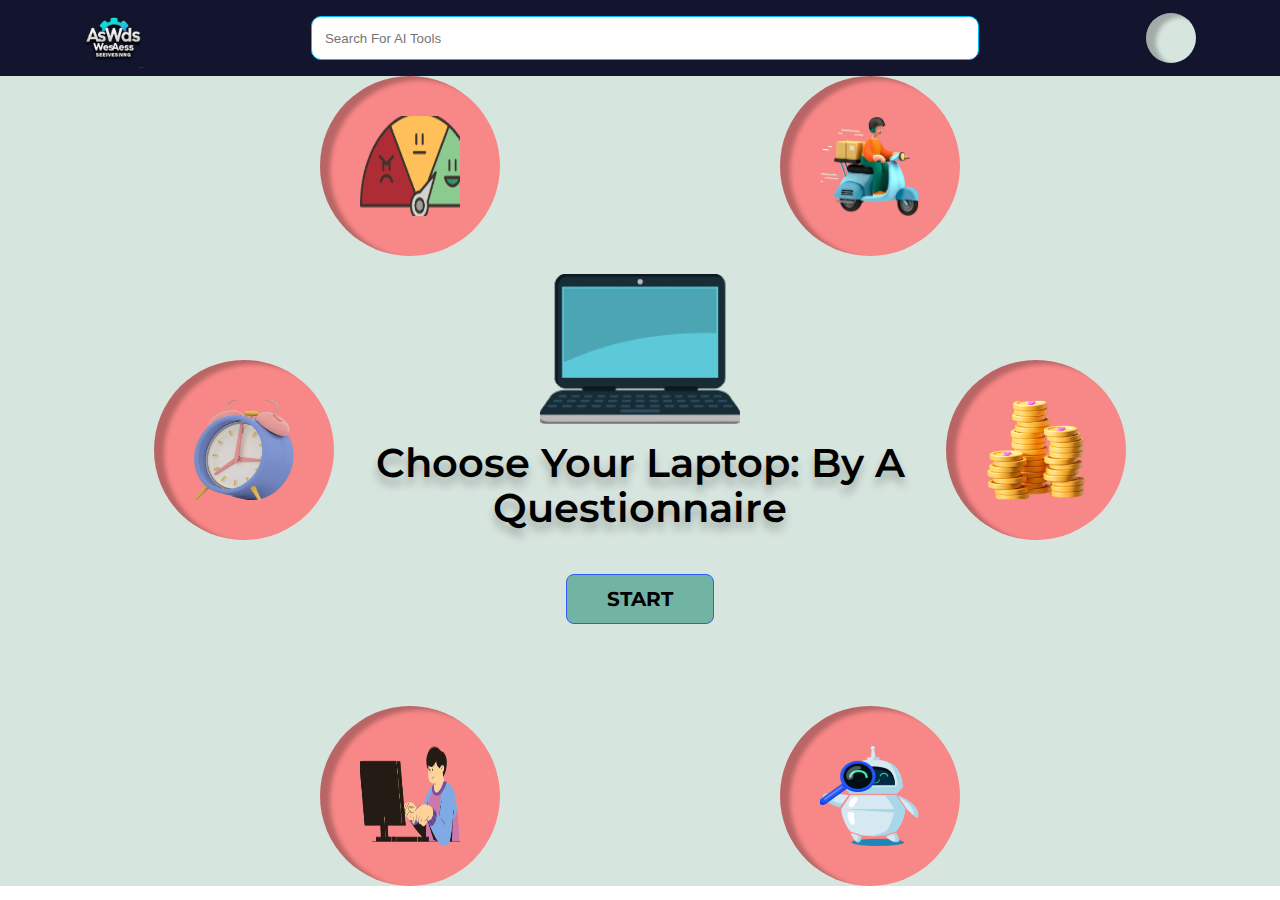
<file: Laptop/index.html>
<!DOCTYPE html>
<html lang="en">
  <head>
    <title>Rajasthan hackathon</title>
    <link rel="stylesheet" href="style.css">
  </head>
  <body>
    <nav class="nav">
        <img src="./public/logo.png" width="60" height="60"/>
        <input class="search" placeholder="Search For AI Tools" />
        <div class="profile"></div>
    </nav>
    <main class="main">
      <div class="center">
        <img src="./public/laptop.png" alt="laptop" width="200" height="150" />
        <h1 id="question">Choose Your Laptop: By A Questionnaire</h1>
        <button class="startbtn">
          <a href="./quiz.html" class="start">START</a>
        </button>
      </div>
      <div class="circle">
        <img src="./public/quiz laptop/t (8) 5.png" alt="circle 1" width="100" height="100" />
      </div>
      <div class="circle1">
        <img src="./public/quiz laptop/t (8) 9.png" alt="circle 2" width="100" height="100" />
      </div>
      <div class="circle2">
        <img src="./public/quiz laptop/t (8) 4.png" alt="circle 3" width="100" height="100" />
      </div>
      <div class="circle3">
        <img src="./public/quiz laptop/t (8) 6.png" alt="circle 4" width="100" height="100" />
      </div>
      <div class="circle4">
        <img src="./public/quiz laptop/t (8) 7.png" alt="circle 5" width="100" height="100" />
      </div>
      <div class="circle5">
        <img src="./public/quiz laptop/t (8) 8.png" alt="circle 6" width="100" height="100" />
      </div>
    </main>
  </body>
</html>
</file>
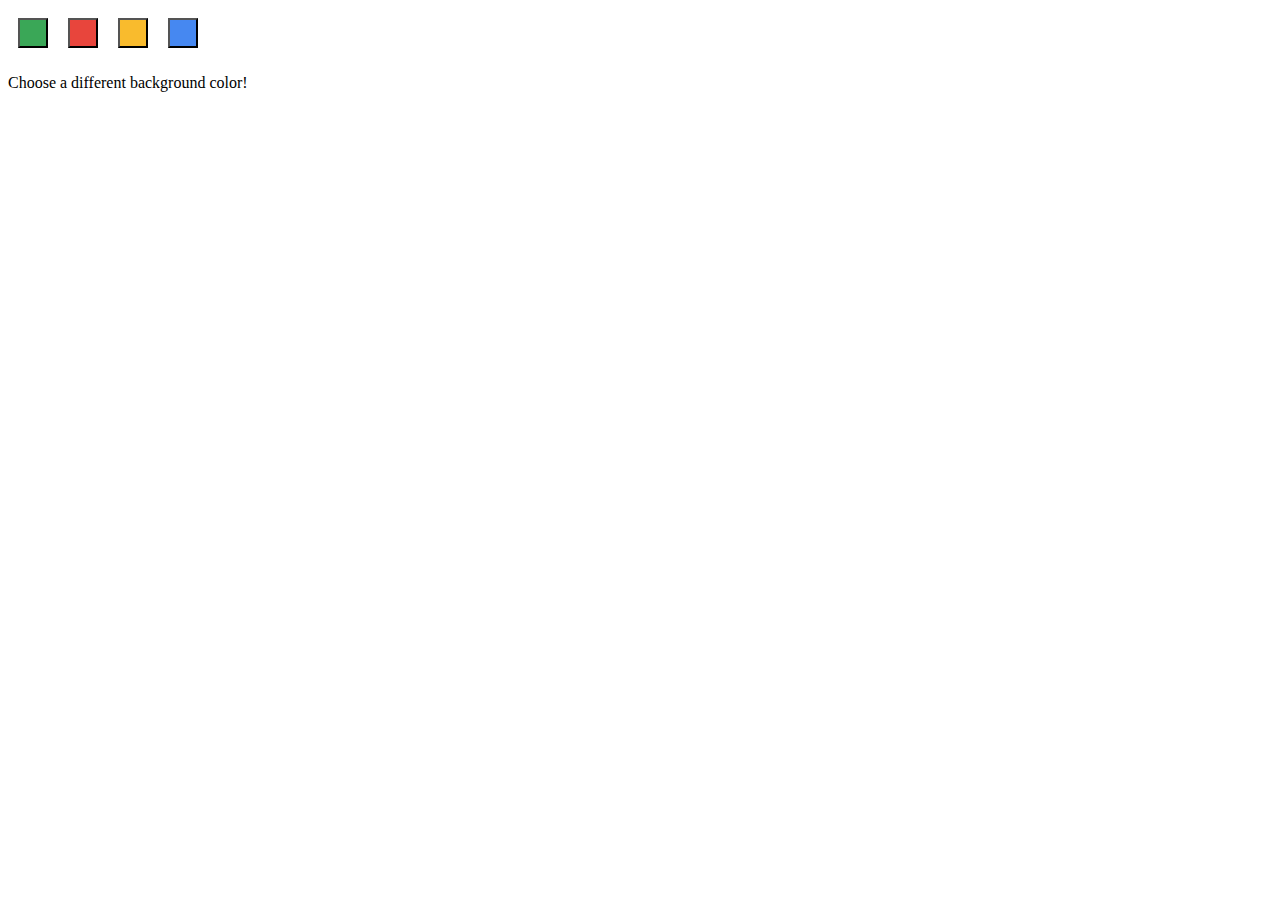
<file: Focus-Mate-main/options.html>
<!DOCTYPE html>
  <html>
    <head>
      <style>
        button {
          height: 30px;
          width: 30px;
          outline: none;
          margin: 10px;
        }
      </style>
    </head>
    <body>
      <div id="buttonDiv">
      </div>
      <div>
        <p>Choose a different background color!</p>
      </div>
    </body>
    <script src="options.js"></script>
  </html>
</file>
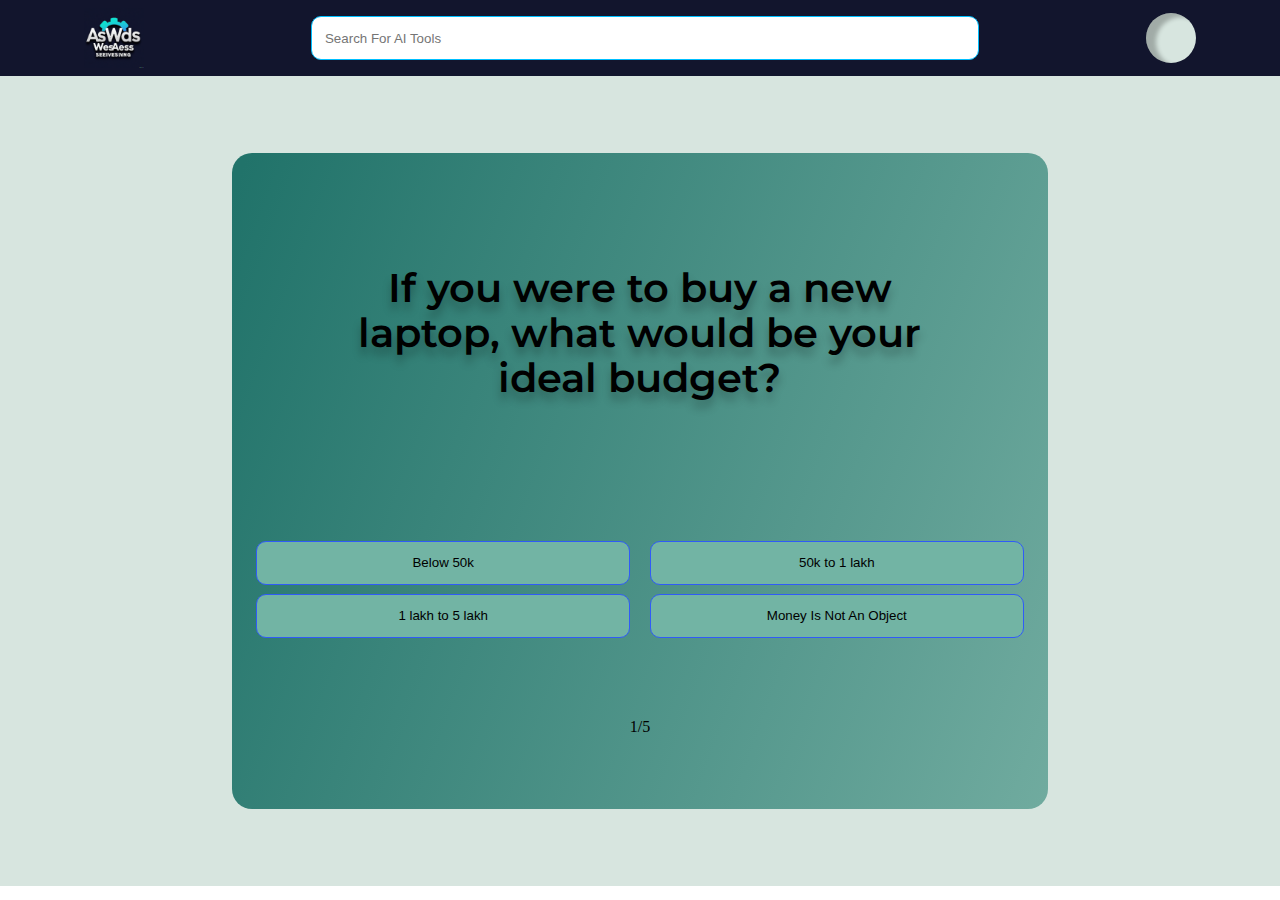
<file: Laptop/quiz.html>
<!DOCTYPE html>
<html lang="en">
  <head>
    <meta charset="UTF-8" />
    <meta name="viewport" content="width=device-width, initial-scale=1.0" />
    <meta http-equiv="X-UA-Compatible" content="ie=edge" />
    <title>Laptop Quiz</title>
    <link rel="stylesheet" href="style.css" />
    <link rel="stylesheet" href="https://cdn.jsdelivr.net/npm/swiper@9/swiper-bundle.min.css" />
  </head>
  <body>
    <nav class="nav">
      <img src="./public/logo.png" width="60" height="60" />
      <input class="search" placeholder="Search For AI Tools" />
      <div class="profile"></div>
    </nav>

    <main>
      <div id="quiz-window">
        <h1 id="question"></h1>
        <div id="btns">
          
        </div>
        <p id="progress"></p>
      </div>    
    </main>
    <script src="https://cdn.jsdelivr.net/npm/swiper@9/swiper-bundle.min.js"></script>
    <script src="./index.js">
    </script>
  </body>
</html>
</file>
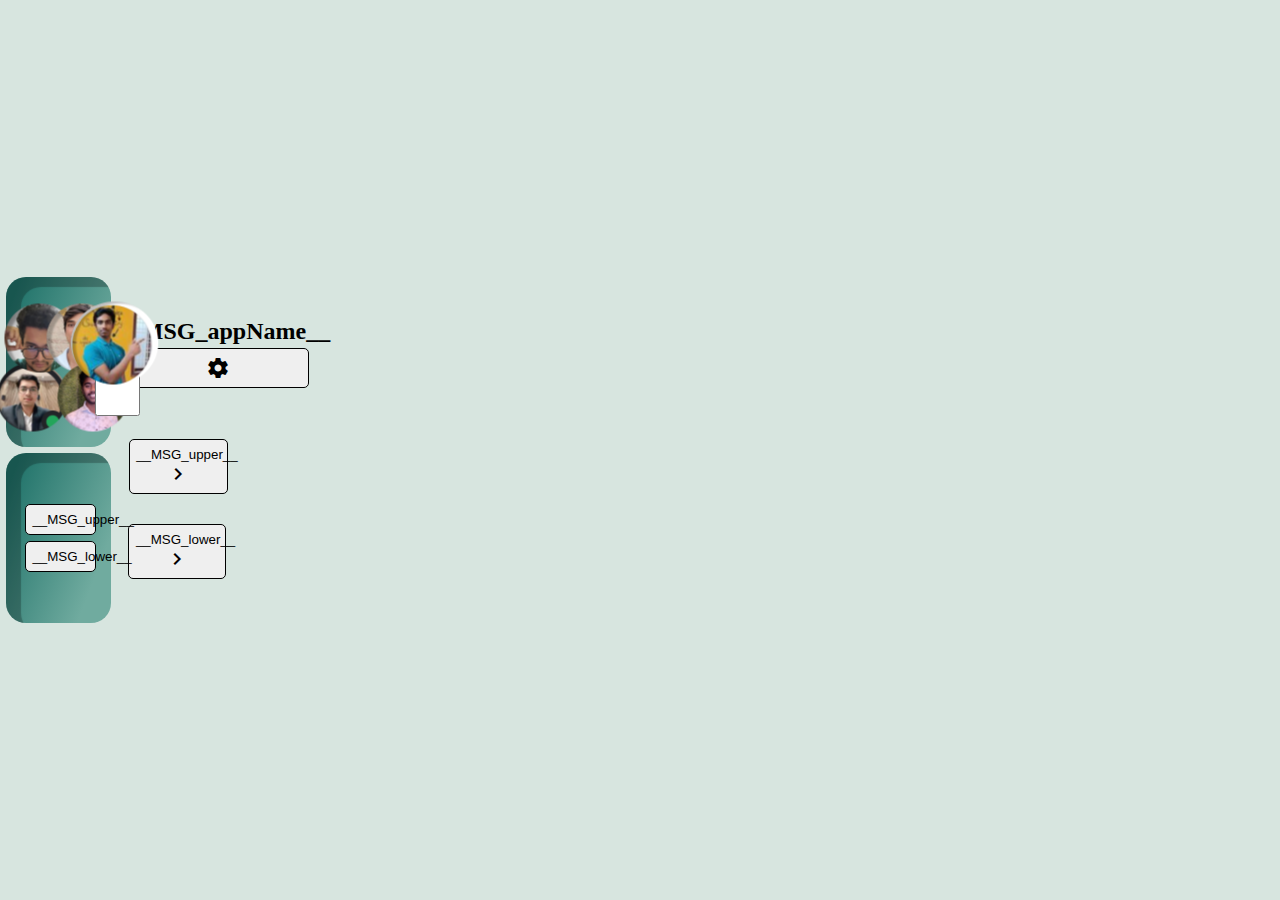
<file: Youtube-Translator-Dictionary/popup.html>
<head>
  <style>
    #SwitchBox {
      display: none;
    }

    #appName {
      color: rgb(0, 0, 0);
      font-size: 12px;
      text-align: center;
      margin: 0 20px 10px;
      border-bottom: 1px solid #666;
      line-height: 40px;
      text-decoration: none;
    }

    .lly-popup-links {
      display: block;
      line-height: 18px;
      font-size: 12px;
      padding: 0 20px;
      text-decoration: none;
    }

    .lly-popup-links:hover {
      background: #444;
    }

    #sitename {
      text-align: center;
      font-size: 15px;
      margin: 1px;
      margin-bottom: 3px;
      border: dashed;
    }
  </style>
  <link
    rel="stylesheet"
    href="https://fonts.googleapis.com/icon?family=Material+Icons"
  />
  <link rel="stylesheet" href="popup.css" />
</head>

<body id="body">
  <div class="popup" id="youtube-popup">

      <div class="item devs">
        <img class="rakshit" src="./asset/developers/Ellipse 3.png" alt="">
        <img class="akash" src="./asset/developers/Ellipse 5.png" alt="">
        <img class="indratej" src="./asset/developers/profile.png" alt="">
        <img class="shashank" src="./asset/developers/profile2.png" alt="">
        <img class="jagadish"  src="./asset/developers/profile3.png" alt="">
    </div>

    <main class="main item">
      <div>
        <input
          type="checkbox"
          class="toggle"
          name="primarysubtitlestatus"
          id="on-off-Popup-youtube"
          style="height: 45px; transform: translate(-50px, -20px); width: 101px; display: none;"
        />
        <div class="switch" style="transform: translate(-118px, -24px); display: none;">
          <div class="inner">
            <div class="disc"></div>
          </div>
        </div>
      </div>
      <div class="uy-container" id="upper-div">
        <div class="bl-container">
          <button id="upper">
            <p>__MSG_upper__</p>
            <p id="upper-language"></p>
          </button>
        </div>
      </div>
      <div class="uy-container" id="lower-div">
        <div class="bl-container">
          <button id="lower">
            <p>__MSG_lower__</p>
            <p id="lower-language"></p>
          </button>
        </div>
      </div>
    </main>
  </div>

  <div class="popup" id="netflix-popup">
    <header class="header">
      <h2 class="popup-header-text" title="__MSG_appDesc__">__MSG_appName__</h2>
      <button id="popup-setting-button-netflix">
        <span class="material-icons">settings</span>
      </button>
    </header>
    <main class="main">
      <div>
        <input
          type="checkbox"
          class="toggle"
          name="primarysubtitlestatus"
          id="on-off-Popup-netflix"
          style="height: 45px; transform: translate(-50px, -20px); width: 101px"
        />
        <div class="switch" style="transform: translate(-118px, -24px)">
          <div class="inner">
            <div class="disc"></div>
          </div>
        </div>
      </div>
      <div class="uy-container" id="upper-div-netflix">
        <div class="bl-container">
          <button id="upper">
            <p>__MSG_upper__</p>
            <span class="material-icons">navigate_next</span>
          </button>
        </div>
        <div class="bl-container">
          <p id="upper-language-netflix"></p>
        </div>
      </div>
      <div class="arrow-div">
        <span class="material-icons">south</span>
      </div>
      <div class="uy-container" id="lower-div-netflix">
        <div class="bl-container">
          <button id="lower">
            <p>__MSG_lower__</p>
            <span class="material-icons">navigate_next</span>
          </button>
        </div>
        <div class="bl-container">
          <p id="lower-language-netflix"></p>
        </div>
      </div>
    </main>
  </div>

  <script src="./popup.js"></script>
</body>
</file>
<file: Laptop/style.css>
@import url('https://fonts.googleapis.com/css2?family=Montserrat:ital,wght@0,100;0,200;0,300;0,400;0,500;0,600;0,700;0,800;0,900;1,100;1,200;1,300;1,400;1,500;1,600;1,700;1,800;1,900&display=swap');

body {
    margin: 0;
    padding: 0;
    overflow: hidden;
}

.nav {
  background-color: #12152D;
  color: #fff;
  display: flex;
  align-items: center;
  justify-content: space-around;
  padding: .5em 0 .5em 0;
}

.profile {
  width: 50px;
  height: 50px;
  background-color: #D7E5DF;
  border-radius: 50%;
  box-shadow: inset 10px 4px 4px rgba(0, 0, 0, 0.25);
}

.search {
  width: 50%;
  padding: 1em;
  border-radius: 10px;
  outline: none;
  border: 1px solid rgb(0, 191, 255);
}

main {
  width: 100vw;
  height: 90vh;
  background: #D7E5DF;
  display: flex;
  align-items: center;
  overflow: hidden;
  justify-content: center;
  position: relative;
  flex-direction: column;

}

.center {
  display: flex;
  margin-bottom: 5%;
  align-items: center;
  justify-content: center;
  flex-direction: column;
}

.start {
    color: #000;
    text-decoration: none;
}

.startbtn:hover {
    text-decoration: none;
    transition: all .5s ease;
}

.startbtn:hover .start {
    color: #fff;
}

#question {
  font-family: 'Montserrat';
  font-style: normal;
  font-weight: 600;
  font-size: 40px;
  line-height: 45px;
  text-align: center;
  width: 80%;
  margin-top: 2%;
  color: #000000;
  text-shadow: 0px 8px 8px rgba(0, 0, 0, 0.25);
}

.center button {
  background: #72B4A4;
  border: 1px solid #305BF8;
  border-radius: 8px;
  padding: .01em 2em;
  font-family: 'Montserrat';
  font-style: normal;
  font-weight: 700;
  font-size: 20px;
  line-height: 48px;
  cursor: pointer;
  margin-top: 2%;
}

.center button:hover {
  background: #0e4537;
  color: #fff;
  transition: all .5s ease;
}

.circle {
  position: absolute;

  left: 12%;
  top: 35%;

}

.circle1 {
  position: absolute;

  right: 12%;
  top: 35%;

}

.circle2 {
  position: absolute;

  left: 25%;
  top: 0%;

}

.circle3 {
  position: absolute;

  left: 25%;
  bottom: 0%;

}

.circle4 {
  position: absolute;

  right: 25%;
  bottom: 0%;

}

.circle5 {
  position: absolute;

  right: 25%;
  top: 0%;

}

.circle, .circle1, .circle3, .circle2, .circle4, .circle5 {
  border-radius: 50%;
  background: #F88787;
  box-shadow: inset 10px 4px 4px rgba(0, 0, 0, 0.25);
  width: 180px;
  height: 180px;
  display: flex;
  align-items: center;
  justify-content: center;
}

.wave {
  position: absolute;
  height: 80%;
  width: 40%;
  right: 0%;
  bottom: -10%;
}

#quiz-window {
  width: 60%;
  height: 75%;
  font-family: 'Moserrat';
  background: linear-gradient(110.13deg, #21736A 1.46%, #70AB9F 100%);
  border-radius: 20px;
  display: flex;
  align-items: center;
  justify-content: space-around;
  flex-direction: column;
  padding: 1.5em;
}

#quiz-window h1 {
  font-family: 'Montserrat';
  font-style: normal;
  font-weight: 600;
  font-size: 40px;
  padding: 1em;
  line-height: 45px;
  text-align: center;
}

#btns {
  display: grid;
  grid-template-columns: 1fr 1fr;
  width: 100%;
  padding: 0 2.5% 0 2.5%;
  column-gap: 2.5%;
}

#btns button {
  background: #72B4A4;
  border: 1px solid #305BF8;
  border-radius: 10px;
  width: 100%;
  padding: 1em;
  margin-top: 2.5%;
  cursor: pointer;
}

#btns button:hover {
  background: #0e4537;
  color: #fff;
  transition: all .5s ease;
}

.swiper {
  width: 100%;
  height: 450px;
  padding: 50px;
}

.swiper-slide {
  background: #21736A;
  box-shadow: inset 10px 10px 4px rgba(0, 0, 0, 0.25);
  border-radius: 20px;
  width: 300px !important;
  height: 400px !important;
  padding-left: 1%;
  font-family: 'Montserrat';
  padding-top: .7%;
}

.swiper-slide img {
  width: 100%;
  height: 50%;
  border-top-left-radius: 20px;
  border-top-right-radius: 20px;
  margin-bottom: 5%;
}

.use,.use1 {
  background: #F6A75F;
  color: #fff;
  border-radius: 20px;
  padding: .25em .5em;
}

.use1 {
  background: #5FACF6;
} 

.swiper-slide h2 {
  line-height: 20px;
  font-size: larger;
}

.swiper-slide h3 {
  line-height: 5px;
  font-size: small;
}


.swiper-slide p {
  line-height: 5px;
  font-size: small;
}

.swiper-slide button {
  padding: .5em 1em;
  width: 45%;
  border-radius: 10px;
  outline: none;
  border: 1px solid black;
}

a {
  text-decoration: none;
}

.swiper-slide .button-group {
  display: flex;
  align-items: center;
  justify-content: space-around;
}
</file>
<file: Youtube-Translator-Dictionary/popup.css>
* {
  box-sizing: border-box;
  margin: 0;
  padding: 0;
}
body {
  display: flex;
  overflow: hidden;
  align-items: center;
  justify-content: space-around;
  width: 300px;
  background: #d7e5df;
  padding: 1em 0 1em 0;
}

.popup {
  width: 100%;
}

.item {
  background: linear-gradient(111.14deg, #21736a 8.84%, #70ab9f 80.34%);
  box-shadow: inset 15px 10px 1px rgba(0, 0, 0, 0.25);
  border-radius: 20px;
  width: 90%;
  height: 170px;
  margin-top: 1em;
  margin-bottom: 1em;
  position: relative;
  margin: 5% auto;
  
  display: flex;
  align-items: center;
  justify-content: center;
  flex-direction: column;
}

.akash {
  position: absolute;
  top: -10%;
  left: 20%;
  z-index: 1;
}

.indratej {
  position: absolute;
  top: -5%;
  right: 0%;
}

.shashank {
  position: absolute;
  top: -5%;
  left: 5%;
}

.jagadish {
  position: absolute;
  top: 30%;
  left: 15%;
}

.rakshit {
  position: absolute;
  top: 30%;
  right: 8%;
}

.devs img {
  scale: 0.5;
}

.uy-container {
    display: flex;
    align-items: center;
    justify-content: space-around;
    width: 80%;
}

button {
    width: 85%;
    border-radius: 5px;
    outline: none;
    border: 1px solid black;
    margin: 0.25em 0 0.25em 5%;
    padding: 0.5em;
    cursor: pointer;
}

.bl-container {
    width: 100%;
    display: flex;
    justify-content: center;
    align-items: center;
}
/* 
.popup {
  display: none;
}
.toggle-div {
  align-items: center;
  display: flex;
  height: 4em;
  justify-content: center;
  position: relative;
  width: 100%;
}
.toggle {
  cursor: pointer;
  filter: opacity(0);
  left: 155px;
  margin: 0;
  position: relative;
  top: 11px;
  width: 6em;
  z-index: 2;
}
.toggle,
.toggle ~ .switch {
  font-size: var(--font-size);
  height: 5em;
}
.toggle ~ .switch {
  align-items: center;
  border-radius: 2.5em;
  display: flex;
  justify-content: center;
  left: 230px;
  position: absolute;
  right: -23px;
  top: 26px;
  width: 10em;
}
.toggle ~ .switch .inner {
  background: linear-gradient(dimgray, silver);
  border-radius: 2em;
  box-shadow: inset 0 0 1.5em #4DAA90;
  display: flex;
  height: 23px;
  justify-content: center;
  width: 68px;
}
.toggle ~ .switch .inner .disc {
  align-items: center;
  background: #4DAA90;
  border-radius: 50%;
  box-shadow: 0 0.4em 0.6em #4DAA90;
  display: flex;
  height: 31px;
  justify-content: center;
  left: -30%;
  position: relative;
  top: -5px;
  transition: 0.5s;
  width: 30px;
}
.toggle ~ .switch .inner .disc:before {
  background: linear-gradient(silver, #f5f5f5);
  border-radius: 50%;
  color: #21736A;
  content: "OFF";
  font-family: sans-serif;
  height: 80%;
  line-height: 2.8em;
  position: absolute;
  text-align: center;
  top: 2px;
  width: 80%;
}
.toggle:checked ~ .switch .inner {
  background: linear-gradient(green, #32cd32);
}
.toggle:checked ~ .switch .inner .disc {
  left: 30%;
}
.toggle:checked ~ .switch .inner .disc:before {
  color: #32cd32;
  content: "ON";
}
button {
  background-color: inherit;
  border: none;
  color: #fff;
  cursor: pointer;
  outline: none;
}
#netflix-popup,
#youtube-popup {
  background-color: #21736A;
  color: #fff;
  width: 300px;
}
.header {
  align-items: center;
  background-color: #3a3636;
  box-shadow: 0 1px 55px hsla(0, 0%, 100%, 0.25),
    0 -12px 30px hsla(0, 0%, 100%, 0.12), 0 -2px 6px hsla(0, 0%, 100%, 0.12),
    0 0 13px hsla(0, 0%, 100%, 0.17), 0 -4px 5px hsla(0, 0%, 100%, 0.09);
  display: flex;
  flex-direction: row;
  justify-content: space-between;
  padding: 16px 20px;
  width: 100%;
}
.popup-header-text {
  font-size: 1rem;
}
.main {
  flex-direction: column;
  padding: 20px;
  position: relative;
}
.main,
.uy-container {
  display: flex;
  width: 100%;
}
.uy-container {
  background-color: #21736A;
  border-radius: 5px;
  cursor: pointer;
  flex-direction: row;
  height: 50px;
  margin-bottom: 5px;
}

#lower,
#upper {
  flex-direction: row;
  font-weight: 500;
}
#lower,
#upper,
.bl-container {
  align-items: center;
  display: flex;
  font-size: 16px;
  justify-content: center;
}
.bl-container {
  padding: 10px 20px;
  text-align: center;
  vertical-align: middle;
  width: 50%;
}
.arrow-div {
  align-items: center;
  display: flex;
  font-size: 24px;
  justify-content: center;
  padding: 10px;
} */
</file>
